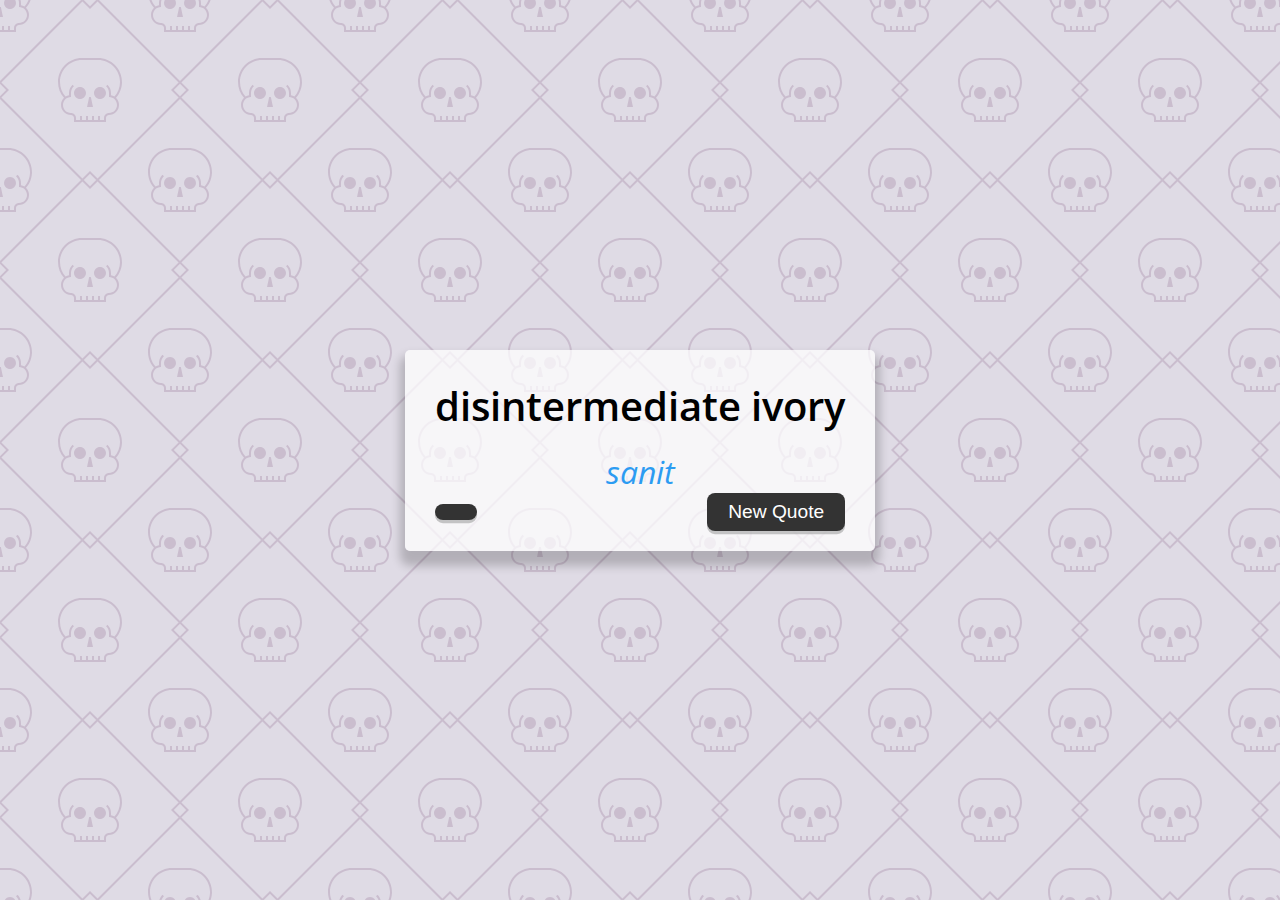
<file: quote-generator/index.html>
<!DOCTYPE html>
<html lang="en">
	<head>
		<meta charset="UTF-8" />
		<meta http-equiv="X-UA-Compatible" content="IE=edge" />
		<meta name="viewport" content="width=device-width, initial-scale=1.0" />
		<link rel="icon" href="./favicon.ico" />
		<link rel="preconnect" href="https://fonts.googleapis.com" />
		<link rel="preconnect" href="https://fonts.gstatic.com" crossorigin />
		<link
			href="https://fonts.googleapis.com/css2?family=Open+Sans:wght@400;600&display=swap"
			rel="stylesheet"
		/>
		<link
			rel="stylesheet"
			href="https://cdnjs.cloudflare.com/ajax/libs/font-awesome/6.2.1/css/all.min.css"
			integrity="sha512-MV7K8+y+gLIBoVD59lQIYicR65iaqukzvf/nwasF0nqhPay5w/9lJmVM2hMDcnK1OnMGCdVK+iQrJ7lzPJQd1w=="
			crossorigin="anonymous"
			referrerpolicy="no-referrer"
		/>
		<link rel="stylesheet" href="./styles.css" />
		<script src="./script.js" defer></script>
		<meta name="description" content="best Quote Generator" />
		<title>Quote Generator | powerfull and simple</title>
	</head>
	<body>
		<div class="quote-container" id="quote-container">
			<!-- quote -->
			<div class="quote-text">
				<i class="fas fa-quote-left"></i>
				<span id="quote">disintermediate ivory</span>
				<!-- author -->
				<div class="quote-author">
					<span id="author">sanit</span>
				</div>
				<!-- button -->
				<div class="button-container">
					<button class="twitter-button" id="twitter" title="Tweet This!">
						<i class="fab fa-twitter"></i>
					</button>
					<button class="new-quote">New Quote</button>
				</div>
			</div>
		</div>
	</body>
</html>
</file>
<file: quote-generator/styles.css>
*,
::after,
::before {
	box-sizing: border-box;
	padding: 0;
	margin: 0;
}

body {
	min-height: 100vh;
	background-color: #dfdbe5;
	background-image: url("data:image/svg+xml,%3Csvg width='180' height='180' viewBox='0 0 180 180' xmlns='http://www.w3.org/2000/svg'%3E%3Cpath d='M82.42 180h-1.415L0 98.995v-2.827L6.167 90 0 83.833V81.004L81.005 0h2.827L90 6.167 96.167 0H98.996L180 81.005v2.827L173.833 90 180 96.167V98.996L98.995 180h-2.827L90 173.833 83.833 180H82.42zm0-1.414L1.413 97.58 8.994 90l-7.58-7.58L82.42 1.413 90 8.994l7.58-7.58 81.006 81.005-7.58 7.58 7.58 7.58-81.005 81.006-7.58-7.58-7.58 7.58zM175.196 0h-25.832c1.033 2.924 2.616 5.59 4.625 7.868C152.145 9.682 151 12.208 151 15c0 5.523 4.477 10 10 10 1.657 0 3 1.343 3 3v4h16V0h-4.803c.51.883.803 1.907.803 3 0 3.314-2.686 6-6 6s-6-2.686-6-6c0-1.093.292-2.117.803-3h10.394-13.685C161.18.938 161 1.948 161 3v4c-4.418 0-8 3.582-8 8s3.582 8 8 8c2.76 0 5 2.24 5 5v2h4v-4h2v4h4v-4h2v4h2V0h-4.803zm-15.783 0c-.27.954-.414 1.96-.414 3v2.2c-1.25.254-2.414.74-3.447 1.412-1.716-1.93-3.098-4.164-4.054-6.612h7.914zM180 17h-3l2.143-10H180v10zm-30.635 163c-.884-2.502-1.365-5.195-1.365-8 0-13.255 10.748-24 23.99-24H180v32h-30.635zm12.147 0c.5-1.416 1.345-2.67 2.434-3.66l-1.345-1.48c-1.498 1.364-2.62 3.136-3.186 5.14H151.5c-.97-2.48-1.5-5.177-1.5-8 0-12.15 9.84-22 22-22h8v30h-18.488zm13.685 0c-1.037-1.793-2.976-3-5.197-3-2.22 0-4.16 1.207-5.197 3h10.394zM0 148h8.01C21.26 148 32 158.742 32 172c0 2.805-.48 5.498-1.366 8H0v-32zm0 2h8c12.15 0 22 9.847 22 22 0 2.822-.53 5.52-1.5 8h-7.914c-.567-2.004-1.688-3.776-3.187-5.14l-1.346 1.48c1.09.99 1.933 2.244 2.434 3.66H0v-30zm15.197 30c-1.037-1.793-2.976-3-5.197-3-2.22 0-4.16 1.207-5.197 3h10.394zM0 32h16v-4c0-1.657 1.343-3 3-3 5.523 0 10-4.477 10-10 0-2.794-1.145-5.32-2.992-7.134C28.018 5.586 29.6 2.924 30.634 0H0v32zm0-2h2v-4h2v4h4v-4h2v4h4v-2c0-2.76 2.24-5 5-5 4.418 0 8-3.582 8-8s-3.582-8-8-8V3c0-1.052-.18-2.062-.512-3H0v30zM28.5 0c-.954 2.448-2.335 4.683-4.05 6.613-1.035-.672-2.2-1.16-3.45-1.413V3c0-1.04-.144-2.046-.414-3H28.5zM0 17h3L.857 7H0v10zM15.197 0c.51.883.803 1.907.803 3 0 3.314-2.686 6-6 6S4 6.314 4 3c0-1.093.292-2.117.803-3h10.394zM109 115c-1.657 0-3 1.343-3 3v4H74v-4c0-1.657-1.343-3-3-3-5.523 0-10-4.477-10-10 0-2.793 1.145-5.318 2.99-7.132C60.262 93.638 58 88.084 58 82c0-13.255 10.748-24 23.99-24h16.02C111.26 58 122 68.742 122 82c0 6.082-2.263 11.636-5.992 15.866C117.855 99.68 119 102.206 119 105c0 5.523-4.477 10-10 10zm0-2c-2.76 0-5 2.24-5 5v2h-4v-4h-2v4h-4v-4h-2v4h-4v-4h-2v4h-4v-4h-2v4h-4v-2c0-2.76-2.24-5-5-5-4.418 0-8-3.582-8-8s3.582-8 8-8v-4c0-2.64 1.136-5.013 2.946-6.66L72.6 84.86C70.39 86.874 69 89.775 69 93v2.2c-1.25.254-2.414.74-3.447 1.412C62.098 92.727 60 87.61 60 82c0-12.15 9.84-22 22-22h16c12.15 0 22 9.847 22 22 0 5.61-2.097 10.728-5.55 14.613-1.035-.672-2.2-1.16-3.45-1.413V93c0-3.226-1.39-6.127-3.6-8.14l-1.346 1.48C107.864 87.987 109 90.36 109 93v4c4.418 0 8 3.582 8 8s-3.582 8-8 8zM90.857 97L93 107h-6l2.143-10h1.714zM80 99c3.314 0 6-2.686 6-6s-2.686-6-6-6-6 2.686-6 6 2.686 6 6 6zm20 0c3.314 0 6-2.686 6-6s-2.686-6-6-6-6 2.686-6 6 2.686 6 6 6z' fill='%23ab92ac' fill-opacity='0.4' fill-rule='evenodd'/%3E%3C/svg%3E");
	color: #000;
	font-family: 'Open Sans', sans-serif;
	font-weight: 600;
	text-align: center;
	display: flex;
	align-items: center;
	justify-content: center;
}
/* quote */

.quote-container {
	position: relative;
	width: auto;
	max-width: 900px;
	padding: 20px 30px;
	border-radius: 5px;
	background-color: #ffffffbb;
	box-shadow: 0 10px 10px 5px rgba(0, 0, 0, 0.2);
}

.quote-text {
	font-size: 2.5rem;
}
.long-quote {
	font-size: 2rem;
}
.fa-quote-left {
	font-size: 3rem;
}
.quote-author {
	margin-top: 15px;
	font-size: 2rem;
	font-weight: 400;
	font-style: italic;
	opacity: 0.9;
	color: #1693f2;
}

/* buutons */

.button-container {
	display: flex;
	align-items: center;
	justify-content: space-between;
}

button {
	cursor: pointer;
	font-size: 1.2rem;
	padding: 0.5rem 1.3rem;
	border: none;
	border-radius: 8px;
	color: #fff;
	outline: none;
	box-shadow: 0 0.2rem #aaaa;
	background-color: #333;
	transition: all 0.3s ease;
}
button:hover {
	filter: brightness((110%));
}
button:active {
	transform: translate(0, 0.2rem);
	box-shadow: 0 0 #aaaa;
}
.twitter-button:hover {
	color: #38a1f3;
}
.new-quote:hover {
	color: #38a1f3;
}

/* loader */
.loader {
	border: 16px solid #f3f3f3; /* Light grey */
	border-top: 16px solid #333;
	border-radius: 50%;
	width: 120px;
	height: 120px;
	animation: spin 2s linear infinite;
}

@keyframes spin {
	0% {
		transform: rotate(0deg);
	}
	100% {
		transform: rotate(360deg);
	}
}

/* copy */

#copy-text {
	all: unset;
	position: absolute;
	right: 20px;
	top: 10px;
	cursor: pointer;
	color: #1693f2;
}
#copy-text:active {
	color: #1693f2aa;
}

/* media query  */
@media screen and (max-width: 1000px) {
	.quote-container {
		margin: auto 10px;
	}
	.quote-text {
		font-size: 2rem;
	}
	.fa-quote-left {
		font-size: 2.5rem;
	}
}
</file>
